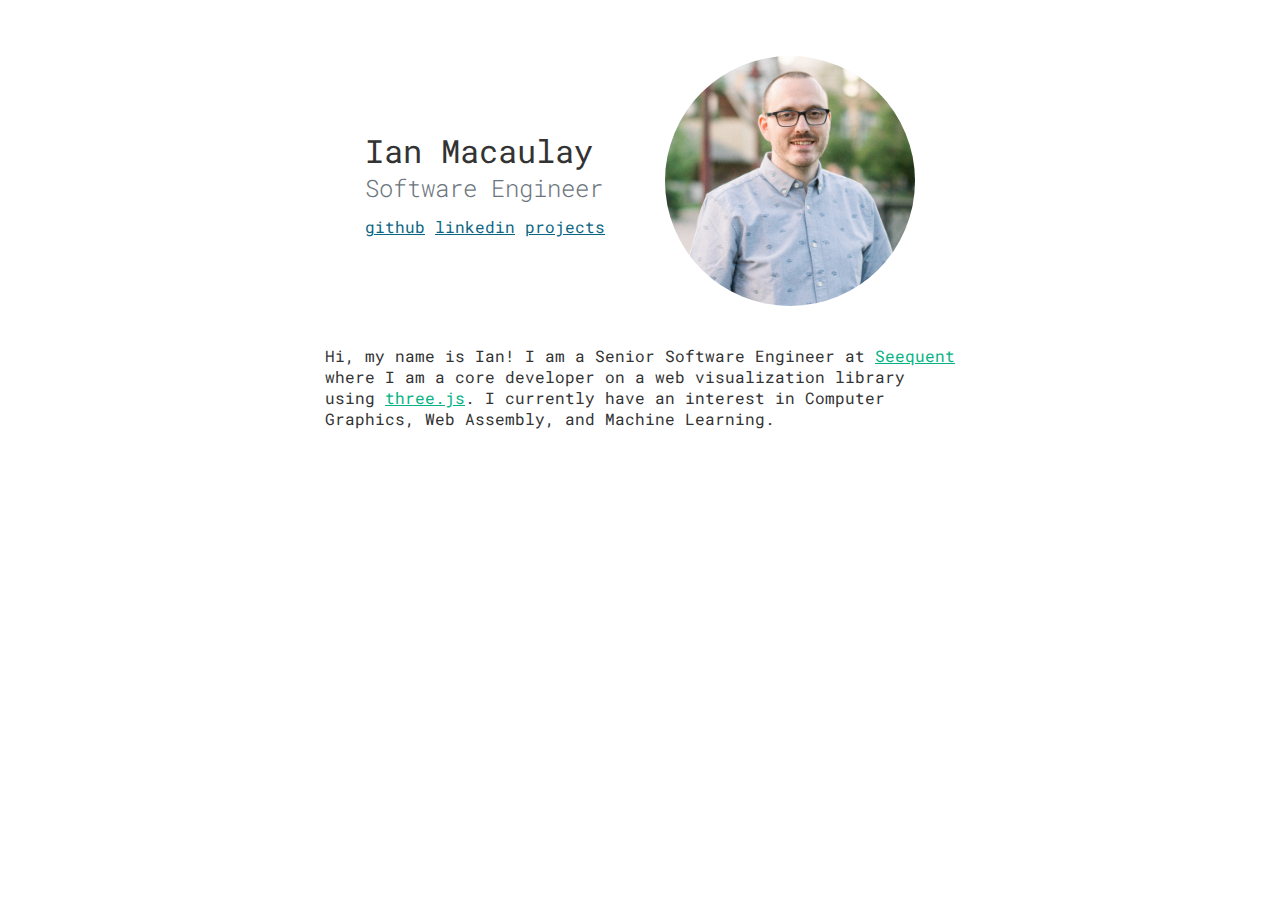
<file: index.html>
<!DOCTYPE html>
<html>
  <head>
    <meta charset="utf-8" />
    <link rel="icon" type="image/png" href="images/favicon.png" />

    <title>ian macaulay</title>

    <link rel="preconnect" href="https://fonts.gstatic.com" />
    <link
      href="https://fonts.googleapis.com/css2?family=Roboto+Mono&display=swap"
      rel="stylesheet"
    />

    <link rel="stylesheet" href="global.css" />
    <link rel="stylesheet" href="styles.css" />
  </head>

  <body>
    <div class="container">
      <div class="header">
        <div class="header-frame">
          <h1>Ian Macaulay</h1>
          <h2>Software Engineer</h2>
          <div class="links">
            <a
              class="nav-link"
              href="https://github.com/ismacaulay"
              target="_blank"
              >github</a
            >
            <a
              class="nav-link"
              href="https://ca.linkedin.com/in/ian-macaulay-p-eng-4b7347118"
              target="_blank"
              >linkedin</a
            >
            <a class="nav-link" href="/projects">projects</a>
          </div>
        </div>
        <div class="img-frame">
          <img src="images/ian.png" alt=":)" />
        </div>
      </div>

      <div class="about">
        <p>
          Hi, my name is Ian! I am a Senior Software Engineer at
          <a class="sec-link" href="https://www.seequent.com/" target="_blank"
            >Seequent</a
          >
          where I am a core developer on a web visualization library using
          <a class="sec-link" href="https://threejs.org/" target="_blank"
            >three.js</a
          >. I currently have an interest in Computer Graphics, Web Assembly,
          and Machine Learning.
        </p>
      </div>
    </div>
  </body>
</html>
</file>
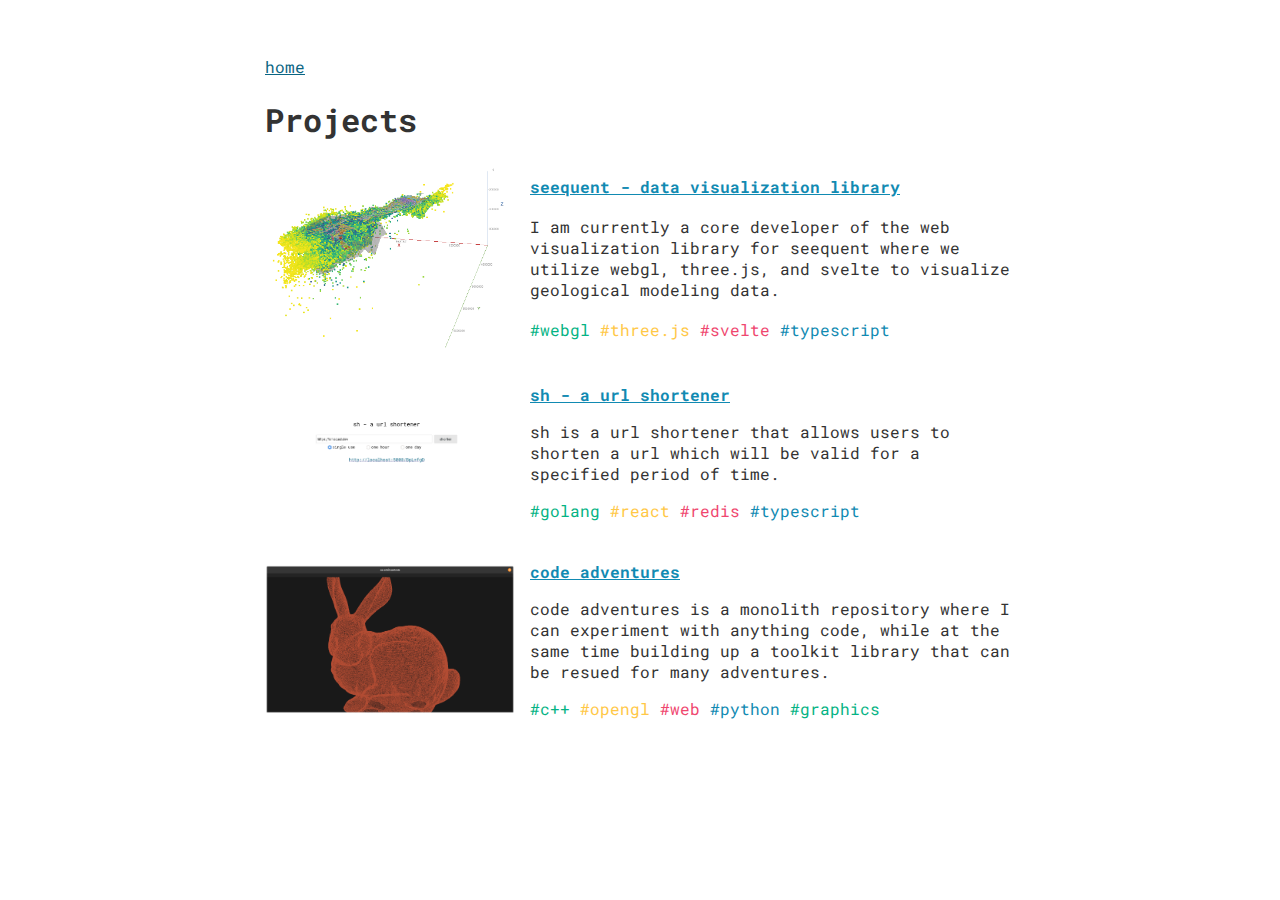
<file: projects/index.html>
<!DOCTYPE html>
<html>
  <head>
    <meta charset="utf-8" />
    <link rel="icon" type="image/png" href="../images/favicon.png" />

    <title>projects | ian macaulay</title>

    <link rel="preconnect" href="https://fonts.gstatic.com" />
    <link
      href="https://fonts.googleapis.com/css2?family=Roboto+Mono&display=swap"
      rel="stylesheet"
    />

    <link rel="stylesheet" href="../global.css" />
    <link rel="stylesheet" href="styles.css" />
  </head>

  <body>
    <div class="container">
      <div class="header-frame">
        <div class="links">
          <a class="nav-link" href="/">home</a>
        </div>

        <h1>Projects</h1>
      </div>

      <div class="projects-container">
        <div class="project-frame">
          <div class="project-img">
            <a href="https://www.seequent.com" target="_blank">
              <img
                src="../images/xyz.png"
                alt="seequent - data visualization library"
                width="250"
              />
            </a>
          </div>
          <div class="project-info">
            <a href="https://www.seequent.com" target="_blank">
              <h4>seequent - data visualization library</h4>
            </a>
            <p>
              I am currently a core developer of the web visualization library
              for seequent where we utilize webgl, three.js, and svelte to
              visualize geological modeling data.
            </p>
            <div class="tag-list">
              <ul>
                <li class="tag-idx-0">#webgl</li>
                <li class="tag-idx-1">#three.js</li>
                <li class="tag-idx-2">#svelte</li>
                <li class="tag-idx-3">#typescript</li>
              </ul>
            </div>
          </div>
        </div>

        <div class="project-frame">
          <div class="project-img">
            <a
              href="https://github.com/ismacaulay/code-adventures/tree/main/src/sh"
              target="_blank"
            >
              <img
                src="../images/sh.png"
                alt="sh - a url shortener"
                width="250"
              />
            </a>
          </div>
          <div class="project-info">
            <a
              href="https://github.com/ismacaulay/code-adventures/tree/main/src/sh"
              target="_blank"
            >
              <h4>sh - a url shortener</h4>
            </a>
            <p>
              sh is a url shortener that allows users to shorten a url which
              will be valid for a specified period of time.
            </p>
            <div class="tag-list">
              <ul>
                <li class="tag-idx-0">#golang</li>
                <li class="tag-idx-1">#react</li>
                <li class="tag-idx-2">#redis</li>
                <li class="tag-idx-3">#typescript</li>
              </ul>
            </div>
          </div>
        </div>

        <div class="project-frame">
          <div class="project-img">
            <a
              href="https://github.com/ismacaulay/code-adventures"
              target="_blank"
            >
              <img
                src="../images/code-adventures.png"
                alt="code adventures"
                width="250"
              />
            </a>
          </div>
          <div class="project-info">
            <a
              href="https://github.com/ismacaulay/code-adventures"
              target="_blank"
              ><h4>code adventures</h4></a
            >
            <p>
              code adventures is a monolith repository where I can experiment
              with anything code, while at the same time building up a toolkit
              library that can be resued for many adventures.
            </p>
            <div class="tag-list">
              <ul>
                <li class="tag-idx-0">#c++</li>
                <li class="tag-idx-1">#opengl</li>
                <li class="tag-idx-2">#web</li>
                <li class="tag-idx-3">#python</li>
                <li class="tag-idx-0">#graphics</li>
              </ul>
            </div>
          </div>
        </div>
      </div>
    </div>
  </body>
</html>
</file>
<file: global.css>
body {
  color: #333;
  margin: 0;
  padding: 8px;
  box-sizing: border-box;
  font-family: "Roboto Mono", monospace;
}

.nav-link {
  color: #0b6583;
}

.sec-link {
  color: #05b384;
}

@media (min-width: 400px) {
  body {
    font-size: 16px;
  }
}
</file>
<file: styles.css>
.container {
  margin: 3em auto;
  max-width: 650px;
}

.header {
  display: flex;
  align-items: center;
  justify-content: center;
}

.header-frame {
  min-width: 300px;
}

h1 {
  font-weight: 400;
  margin: 0;
}

h2 {
  font-weight: 300;
  margin: 0 0 0.5em 0;
  color: #6c757d;
}

.img-frame img {
  width: 250px;
  height: 250px;
  border-radius: 50%;
}

.about {
  margin: 35px 10px 0 10px;
}

.about p {
  margin: 0;
}

@media only screen and (max-width: 600px) {
  .header {
    display: flex;
    flex-direction: column;
  }

  .header-frame {
    text-align: center;
    margin-bottom: 35px;
  }

  .about p {
    text-align: center;
  }
}
</file>
<file: projects/styles.css>
.container {
  margin: 3em auto;
  max-width: 750px;
}

.header-frame {
  margin: 0 10px 0 0;
}

.projects-container {
  display: flex;
  flex-direction: column;
}

.project-frame {
  display: flex;
  flex-direction: row;
  justify-content: flex-start;
  margin: 0 0 20px 0;
}

.project-img {
  display: flex;
  flex-direction: column;
  justify-content: center;
}

.project-img a {
  display: flex;
}

.project-img img {
  object-fit: contain;
  max-width: 250px;
  max-height: 250px;
}

.project-info {
  display: flex;
  flex-direction: column;
  justify-content: space-evenly;
  padding: 10px 0 10px 15px;
}
.project-info h4 {
  color: #118ab2;
  margin: 0;
}
.project-info a {
  color: #118ab2;
}

.tag-list ul {
  padding: 0;
  margin: 0;
}

.tag-list ul li {
  display: inline;
  list-style: none;
}

.tag-idx-0 {
  color: #05b384; /* green */
}

.tag-idx-1 {
  color: #ffc847; /* yellow */
}

.tag-idx-2 {
  color: #ef476f; /* pink */
}

.tag-idx-3 {
  color: #118ab2; /* blue */
}

@media only screen and (max-width: 600px) {
  .project-img {
    display: none;
  }

  .project-info {
    margin: 0 10px 0 0;
    padding: 0;
  }
}

@media only screen and (max-width: 750px) {
  .header-frame {
    margin: 0 10px 0 0;
  }
}
</file>
